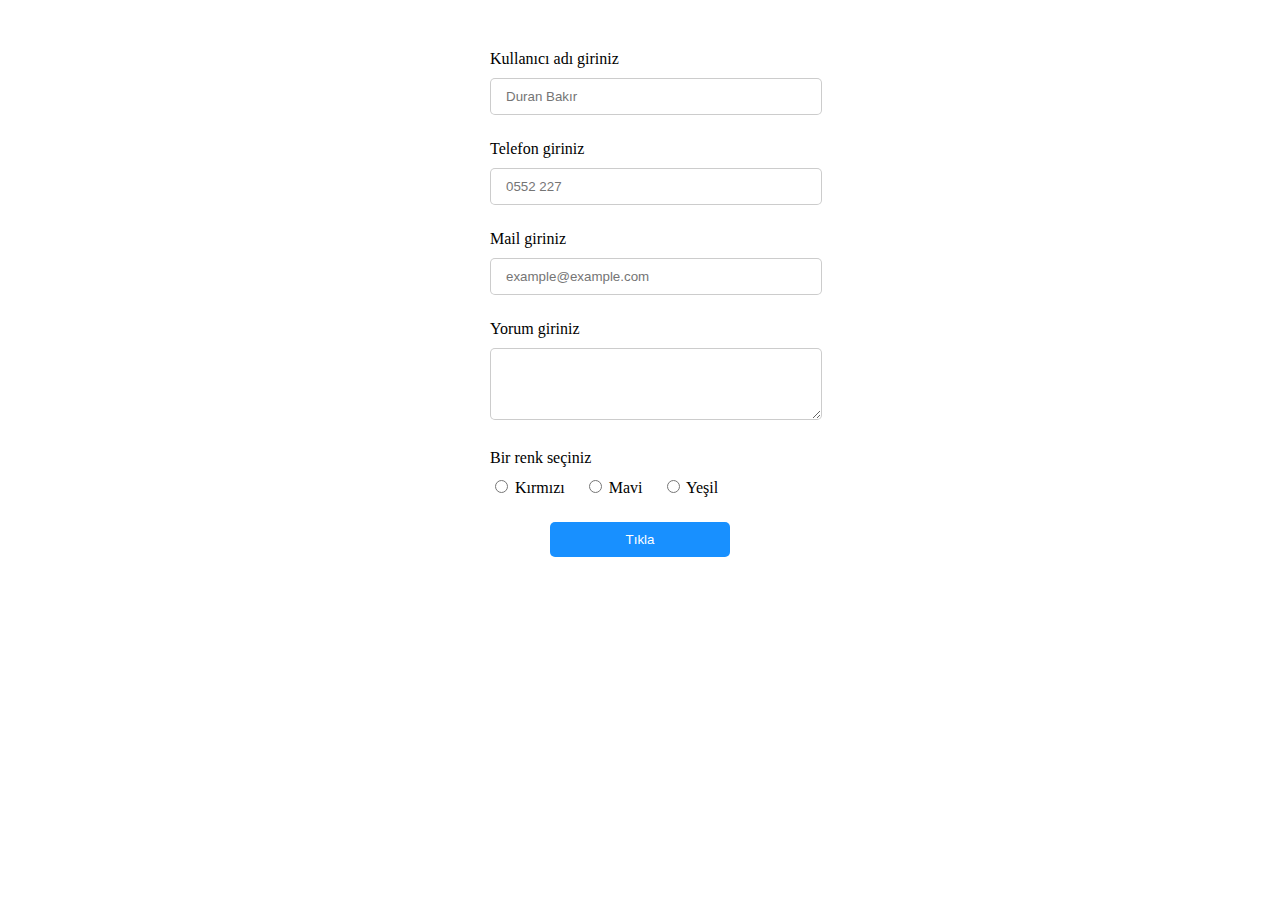
<file: form-ex-2/index.html>
<!doctype html>
<html>
<head>
<meta charset="utf-8">
<title>form elemanları şekillendirme</title>
	<link rel="stylesheet" href="still/form-still.css" type="text/css">
</head>

<body>
	<form action="" class="form" method="GET">
		<div class="kapsayici">
			<label class="label" for="text">Kullanıcı adı giriniz</label>
			<input type="text" class="form-eleman" id="text" name="text" placeholder="Duran Bakır"/>
			</div>
		<div class="kapsayici">
			<label class="label" for="tel">Telefon giriniz</label>
			<input type="tel" class="form-eleman" id="tel" name="tel" placeholder="0552 227" />
			</div>
		<div class="kapsayici">
			<label class="label" for="mail">Mail giriniz</label>
			<input type="email" class="form-eleman" id="mail" name="mail" placeholder="example@example.com" />
			</div>
		<div class="kapsayici">
			<label class="label" for="textarea">Yorum giriniz</label>
			<textarea id="textarea" class="form-eleman" name="textarea"></textarea>
			</div>
		<div class="kapsayici">
			<label class="label">Bir renk seçiniz</label>
			<input type="radio" name="renk" class="radio"  /> Kırmızı
			<input type="radio" name="renk"  class="radio" /> Mavi
			<input type="radio" name="renk" class="radio"  /> Yeşil
		</div>
		<div class="button">
		<input type="button" class="form-eleman" value="Tıkla" id="button">
		</div>
	</form>
</body>
</html>
</file>
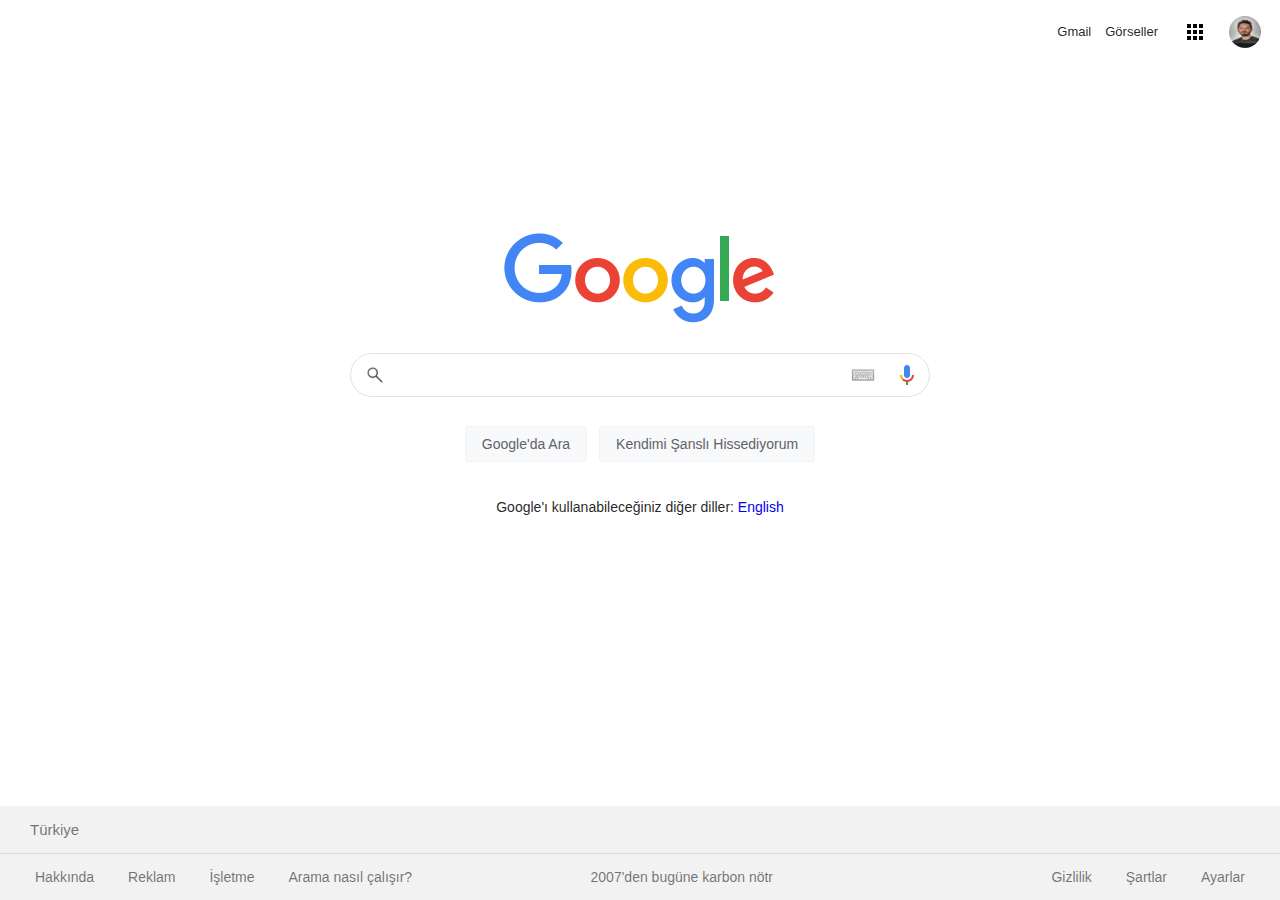
<file: Google Clone/index.html>
<!DOCTYPE html>
<html lang="en">
<head>
    <meta charset="UTF-8">
    <meta http-equiv="X-UA-Compatible" content="IE=edge">
    <meta name="viewport" content="width=device-width, initial-scale=1.0">
    <title>Google</title>
    <link rel="stylesheet" href="still/style.css" type="text/css">
    <link rel="icon" href="images/google-icon.svg">
</head>
<body>
    <main>
        <!--Nav-Start-->
        <nav>
            <a href="#">Gmail</a>
            <a href="#">Görseller</a>
            <div class="logos">
                <div class="logo1"><img class="six-dot" src="images/appsbutton.svg" alt="six-dot"></div>
                <div class="logo2"><img class="picture" src="images/profile.jpg" alt="profile-pic"></div>
            </div>
        </nav>
        <!--Nav-End-->
        <!--Section-Start-->
        <section>
            <div class="logo-1">
                <img src="images/logo.png" alt="">
            </div>
           <div class="form">
                   <img src="images/google-search-magnifying-glass-icon-5.jpg" alt="google-logo" class="search-logo text-logos">
                   <input type="text" class="text">
                   <img src="images/62829-keyboard-icon.png" alt="keyboard-icon" class="keyboard text-logos">
                   <img src="images/voicelogo.png" alt="mic-icon" class="mic text-logos">
                   
           </div>
           <div class="button">
            <input type="button" value="Google'da Ara" class="button-1 buttons">
            <input type="button" value="Kendimi Şanslı Hissediyorum" class="button-2 buttons">
           </div>
           <div class="alternative-language">
            <p>Google'ı kullanabileceğiniz diğer diller: <a href="#">English</a></p>
           </div>
        </section>
        <!--Section-End-->
        <!--Footer-Start-->
        <footer>
            <div class="country">
                <p>Türkiye</p>
            </div>
            <div class="contact">
                <div class="about">
                    <ul>
                        <li><a href="#">Hakkında</a></li>
                        <li><a href="#">Reklam</a></li>
                        <li><a href="#">İşletme</a></li>
                        <li><a href="#">Arama nasıl çalışır?</a></li>
                    </ul>
                </div>
                <div class="carbon">
                    <a href="#">2007'den bugüne karbon nötr</a>
                </div>
                <div class="settings">
                    <ul>
                        <li><a href="#">Gizlilik</a></li>
                        <li><a href="#">Şartlar</a></li>
                        <li><a href="#">Ayarlar</a></li>
                    </ul>
                </div>
            </div>
        </footer>
        <!--Footer-End-->
    </main>
</body>
</html>
</file>
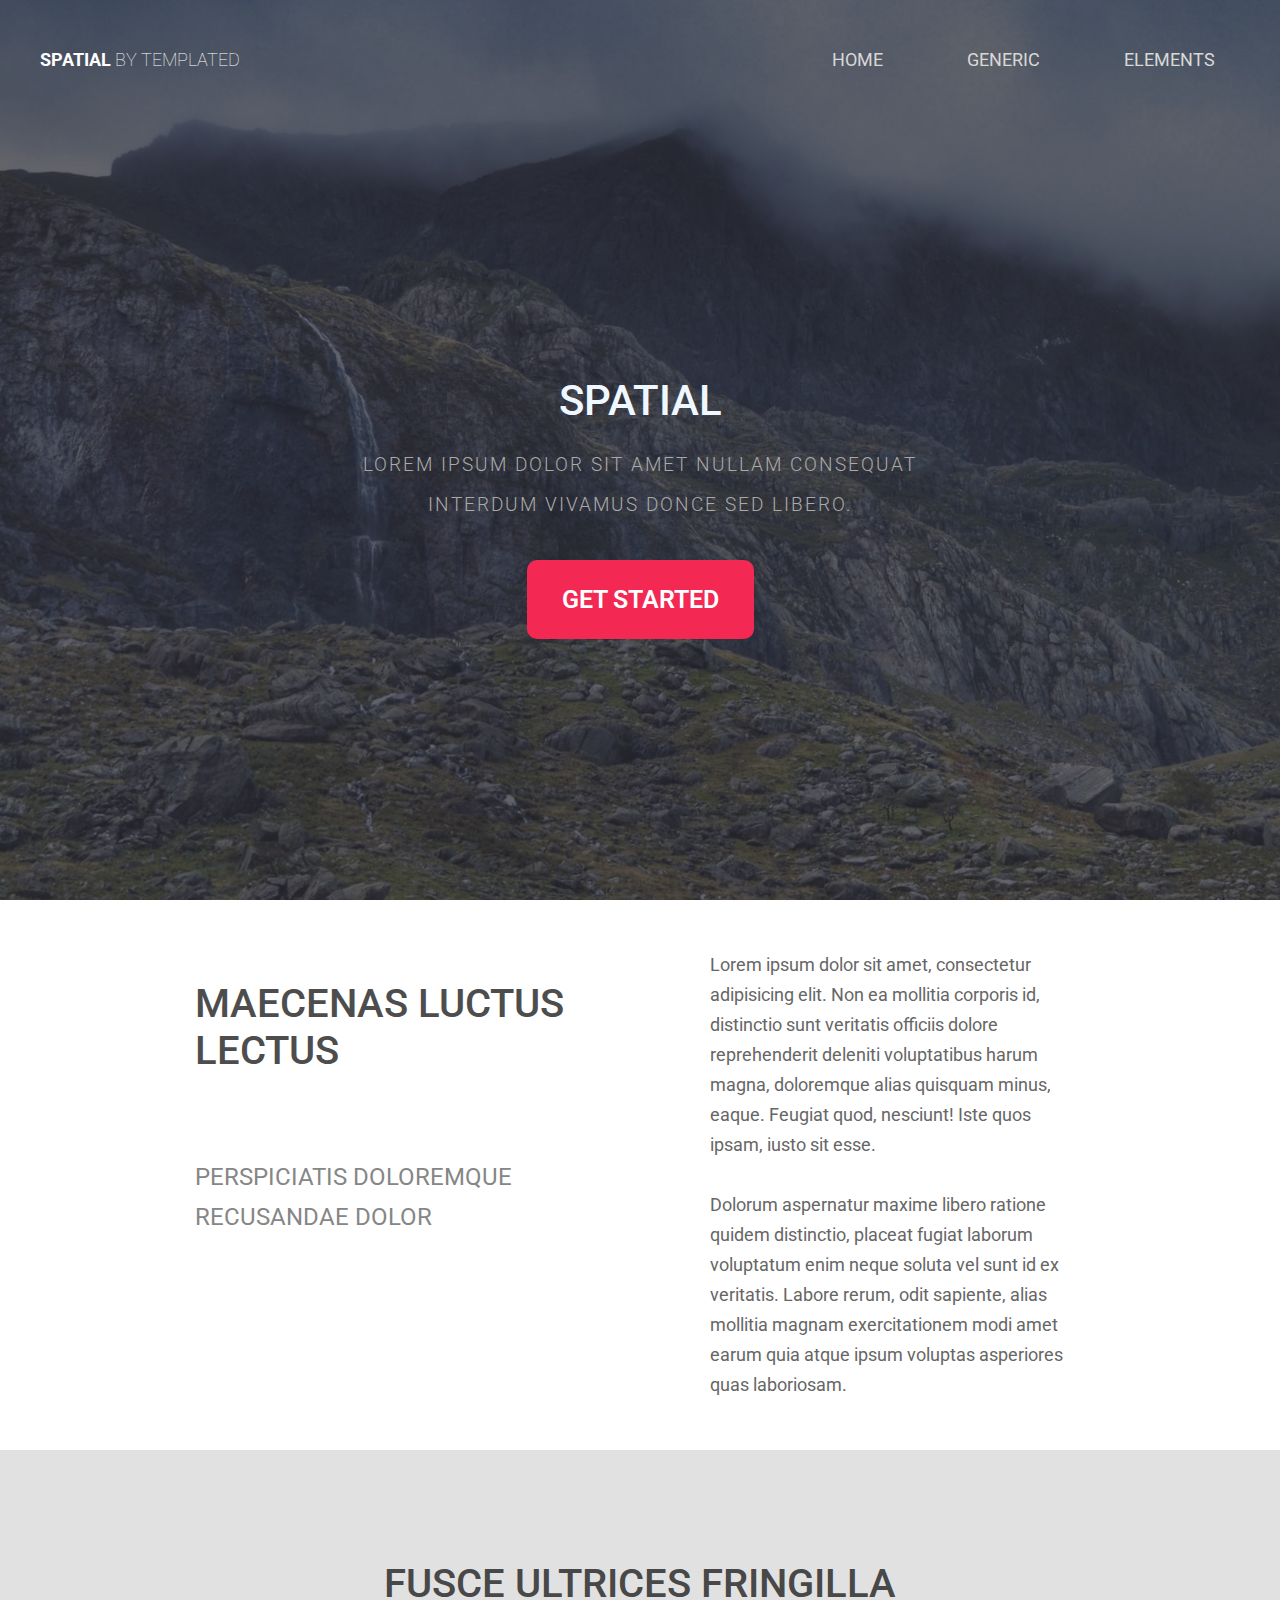
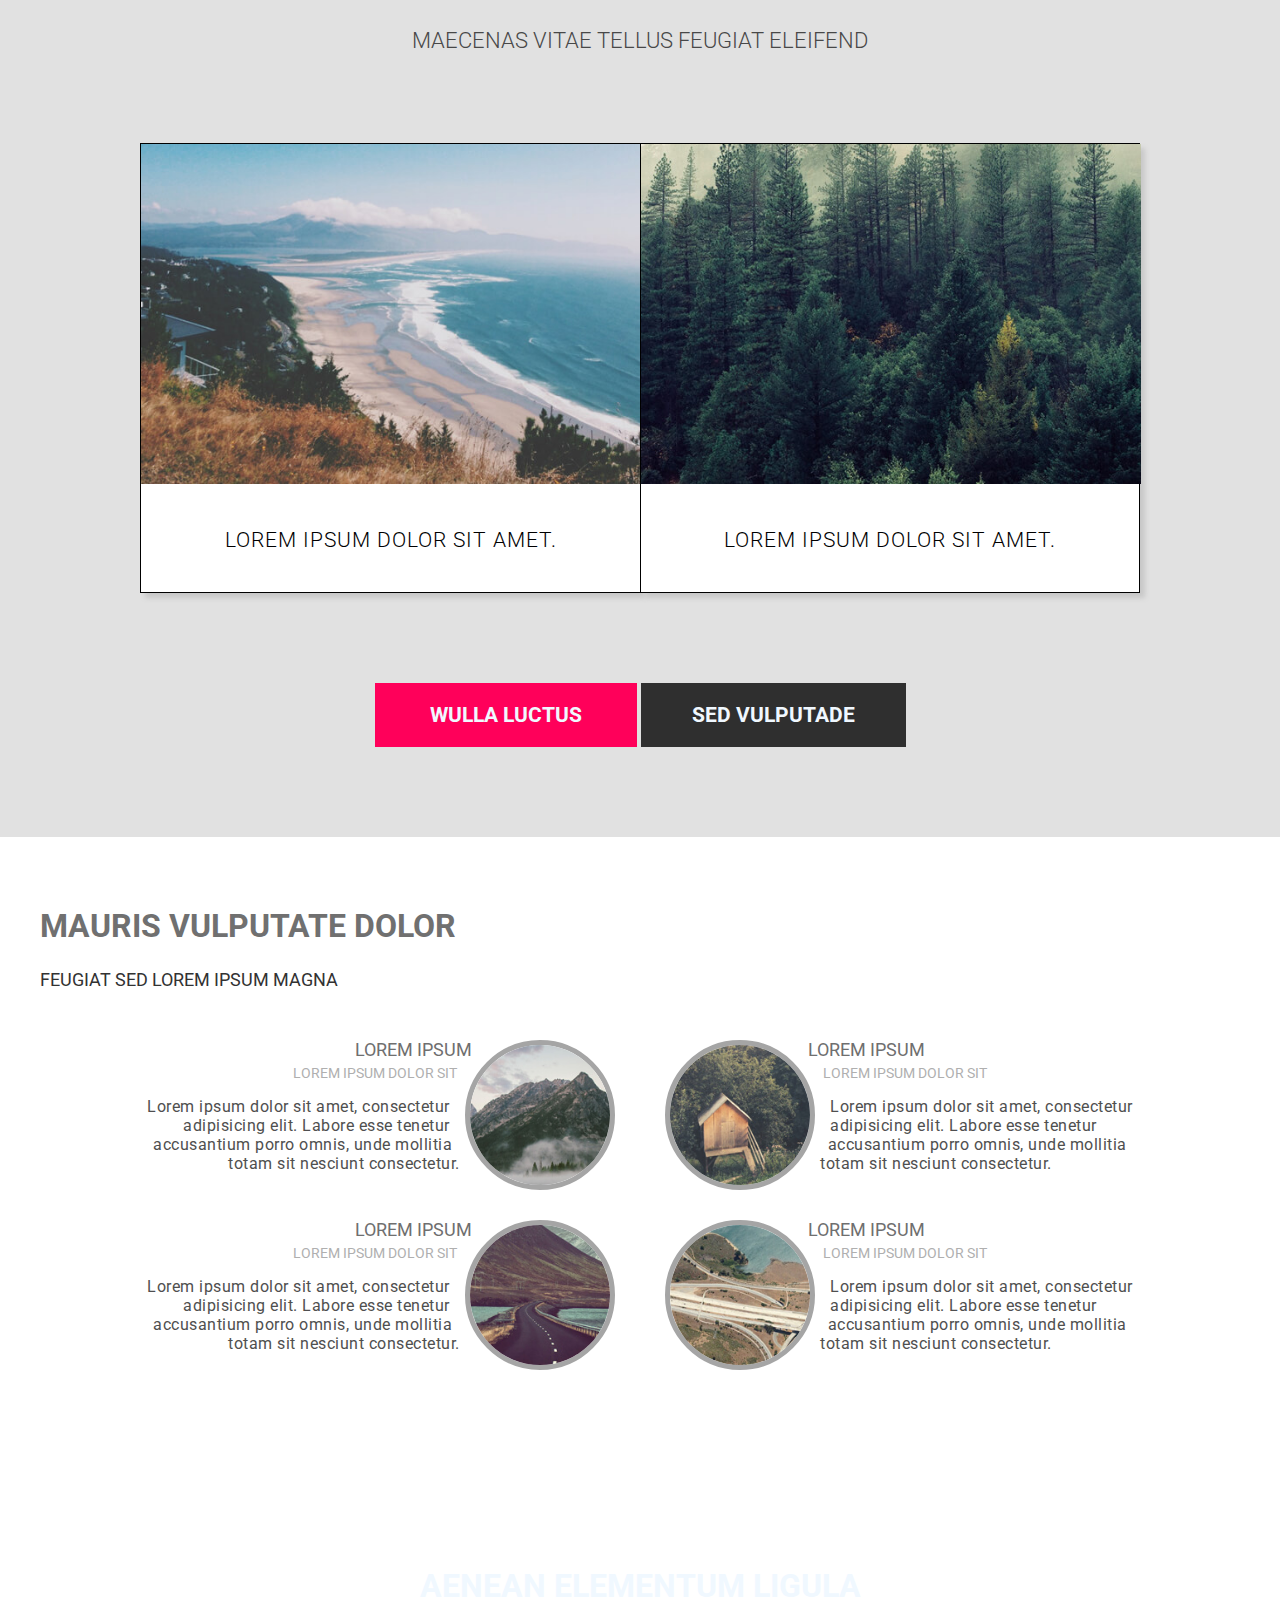
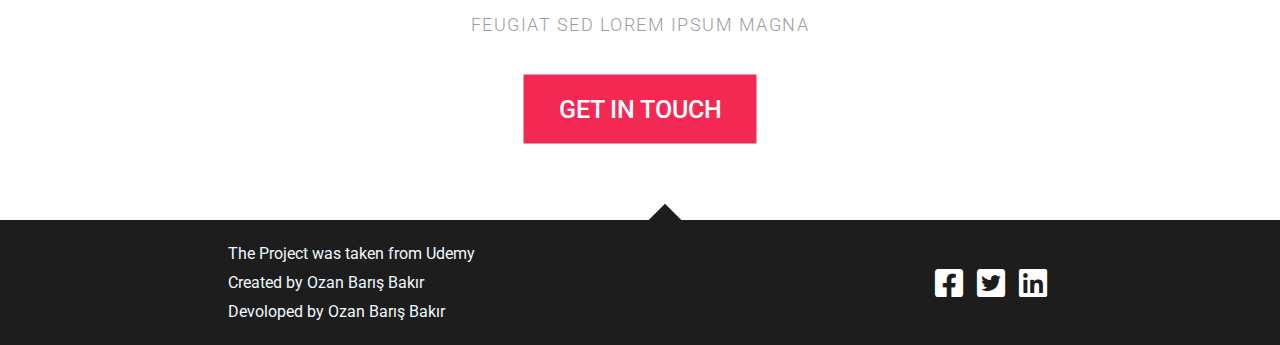
<file: project-1 SPATIAL/index.html>
<!doctype html>
<html>
<head>
<meta charset="utf-8">
<title>upgraded to responsive</title>
	<link rel="stylesheet" href="stil/stil.css" type="text/css">
	<link rel="preconnect" href="https://fonts.gstatic.com">
	<link href="https://fonts.googleapis.com/css2?family=Roboto:wght@100;300;400;500;700;900&display=swap" rel="stylesheet">
	<link href="fontawesome/css/all.css" rel="stylesheet">
	<meta name="viewport" content="width=device-width, initial-scale=1, maximum-scale=1.0, user-scalable=no">
</head>

<body>
	<div class="container">
		<!-- --1. Bölüm -- -->
		<div class="bolum1">
			<header class="bolum1-header">
				<label for="h2"><a href="#" id="h2">spatial</a></label> BY TEMPLATED
			</header>
			<nav>
				<ul>
					<li><a href="#">HOME</a></li>
					<li><a href="#">GENERIC</a></li>
					<li><a href="#">ELEMENTS</a></li>
				</ul>
			</nav>
			<section class="bolum1-section">
				<h1>SPATIAL</h1>
				<p>LOREM IPSUM DOLOR SIT AMET NULLAM CONSEQUAT<br><label>
				INTERDUM VIVAMUS DONCE SED LIBERO.</label></p>
				<a href="#">GET STARTED</a>
			</section>
		</div>
		<!-- ---2. Bölüm -- -->
		<div class="bolum2">
			<div class="bolum2-div bolum2-kisim1">
				<h3>MAECENAS LUCTUS LECTUS</h3>
				<p>PERSPICIATIS DOLOREMQUE<br> RECUSANDAE DOLOR</p>
			</div>
			<div class="bolum2-div bolum2-kisim2">
				<article>
					<p>Lorem ipsum dolor sit amet, consectetur adipisicing elit. Non ea mollitia corporis id, distinctio sunt veritatis officiis dolore reprehenderit deleniti voluptatibus harum magna, doloremque alias quisquam minus, eaque. Feugiat quod, nesciunt! Iste quos ipsam, iusto sit esse.<br><br>

					Dolorum aspernatur maxime libero ratione quidem distinctio, placeat fugiat laborum voluptatum enim neque soluta vel sunt id ex veritatis. Labore rerum, odit sapiente, alias mollitia magnam exercitationem modi amet earum quia atque ipsum voluptas asperiores quas laboriosam.</p>
				</article>
			</div>
		</div>
			<!-- --3. Bölüm -- -->
		<div class="bolum3">
			<div class="bolum3-header">
				<h3>FUSCE ULTRICES FRINGILLA</h3>
				<p>MAECENAS VITAE TELLUS FEUGIAT ELEIFEND</p>
			</div>
			<div class="bolum3-container">
				<div class="aside picture1"><figure><img src="images/pic02.jpg" alt="sahil"><figcaption>LOREM IPSUM DOLOR SIT AMET.</figcaption></figure></div>
				<div class="aside picture2"><figure><img src="images/pic03.jpg" alt="orman"><figcaption>LOREM IPSUM DOLOR SIT AMET.</figcaption></figure></div>
			</div>
			<div class="bolum3-links">
				<ul>
					<li><a href="#">WULLA LUCTUS</a></li>
					<li><a href="#">SED VULPUTADE</a></li>
				</ul>
			</div>
		</div>
		<!-- --4.Bölüm-- -->
		<div class="bolum4">
			<div class="bolum4-container">
				<h3>MAURIS VULPUTATE DOLOR</h3>
				<p>FEUGIAT SED LOREM IPSUM MAGNA</p>
				<div class="bolum4-icerik">
					<div class="parca parca1"><img src="images/pic04.jpg" alt=""><h4>LOREM IPSUM</h4><h5>LOREM IPSUM DOLOR SIT</h5><p>Lorem ipsum dolor sit amet, consectetur adipisicing elit. Labore esse tenetur accusantium porro omnis, unde mollitia totam sit nesciunt consectetur.</p></div>
					
					<div class="parca parca2"><img src="images/pic07.jpg" alt=""><h4>LOREM IPSUM</h4><h5>LOREM IPSUM DOLOR SIT</h5><p>Lorem ipsum dolor sit amet, consectetur adipisicing elit. Labore esse tenetur accusantium porro omnis, unde mollitia totam sit nesciunt consectetur.</p></div>
					
					<div class="parca parca3"><img src="images/pic06.jpg" alt=""><h4>LOREM IPSUM</h4><h5>LOREM IPSUM DOLOR SIT</h5><p>Lorem ipsum dolor sit amet, consectetur adipisicing elit. Labore esse tenetur accusantium porro omnis, unde mollitia totam sit nesciunt consectetur.</p></div>
					
					<div class="parca parca4"><img src="images/pic05.jpg" alt=""><h4>LOREM IPSUM</h4><h5>LOREM IPSUM DOLOR SIT</h5><p>Lorem ipsum dolor sit amet, consectetur adipisicing elit. Labore esse tenetur accusantium porro omnis, unde mollitia totam sit nesciunt consectetur.</p></div>
				</div>
			</div>
		</div>
		<!-- --5.Bölüm-- -->
		<div class="bolum5">
			<div class="bolum5-container">
				<h3>AENEAN ELEMENTUM LIGULA</h3>
				<p>FEUGIAT SED LOREM IPSUM MAGNA</p>
				<a href="#">get in touch</a>
			</div>
		</div>
		<!-- --footer-- -->
		<footer>
			<div class="simge"></div>
			<div class="footer-container">
				<div class="lisans">
					<ul>
						<li>The Project was taken from Udemy</li>
						<li>Created by Ozan Barış Bakır</li>
						<li>Devoloped by Ozan Barış Bakır</li>
					</ul>
				</div>
				<div class="sosyal">
					<a href="#"><i class="fab fa-facebook-square"></i></a>
					<a href="#"><i class="fab fa-twitter-square"></i></a>
					<a href="#"><i class="fab fa-linkedin"></i></a>
				</div>
			</div>
		</footer>
	</div>
</body>
</html>
</file>
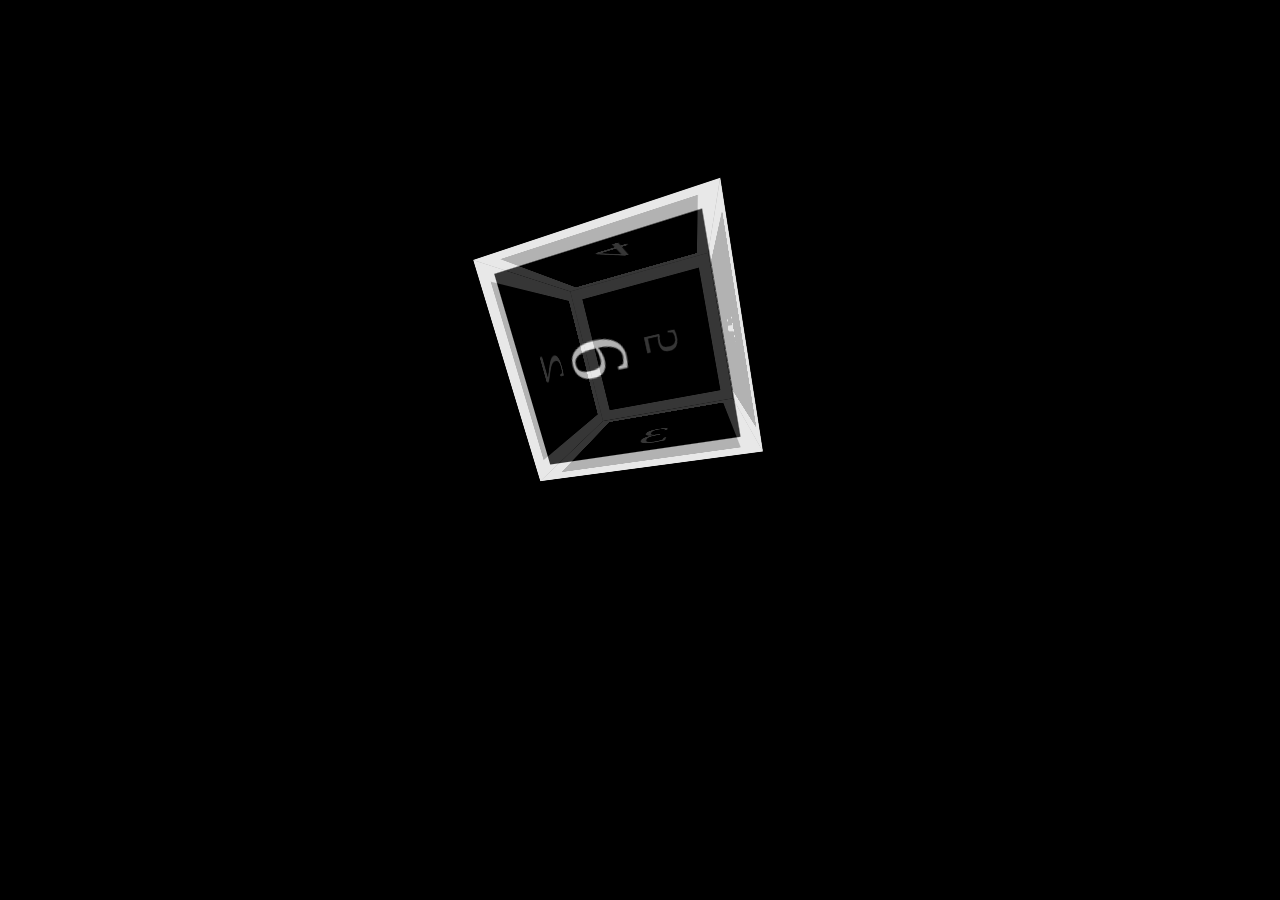
<file: 3d küp tasarım/3d-box.html>
<!doctype html>
<html>
<head>
<meta charset="utf-8">
<title>3d-tasarım</title>
	<style>
		*{box-sizing: border-box;}
		body{
			background: black;
		}
		.container{
			width: 600px;
			margin: 250px auto;
			perspective: 300px;
			
		}
		.kup{
			width: 300px;
			height: 300px;
			margin: 50px auto;
			position: relative;
			transform: rotate3d(1,1,1,100deg);
			transform-style: preserve-3d;
			
			
			
		}
		.kenar{
			width: 200px;
			height: 200px;
			position: absolute;
			background: #000;
			text-align: center;
			color: white;
			font-size: 70px;
			line-height: 200px;
			border: 15px solid white;
			perspective: 100px;
			opacity: 0.7;
		}
		.on{
			transform: rotateY(0) translateZ(100px);
		}
		.arka{
			transform: rotateY(180deg) translateZ(100px);
		}
		.sag{
			transform: rotateY(90deg) translateZ(100px);
		}
		.sol{
			transform: rotateY(-90deg) translateZ(100px);
		}
		.ust{
			transform: rotateX(90deg) translateZ(100px);
		}
		.alt{
			transform: rotateX(-90deg) translateZ(100px);
		}
	</style>
</head>
<body>
	<div class="container">
		<div class="kup">
			<div class="kenar on">1</div>
			<div class="kenar arka">2</div>
			<div class="kenar sag">3</div>
			<div class="kenar sol">4</div>
			<div class="kenar ust">5</div>
			<div class="kenar alt">6</div>
		</div>
	</div>
</body>
</html>
</file>
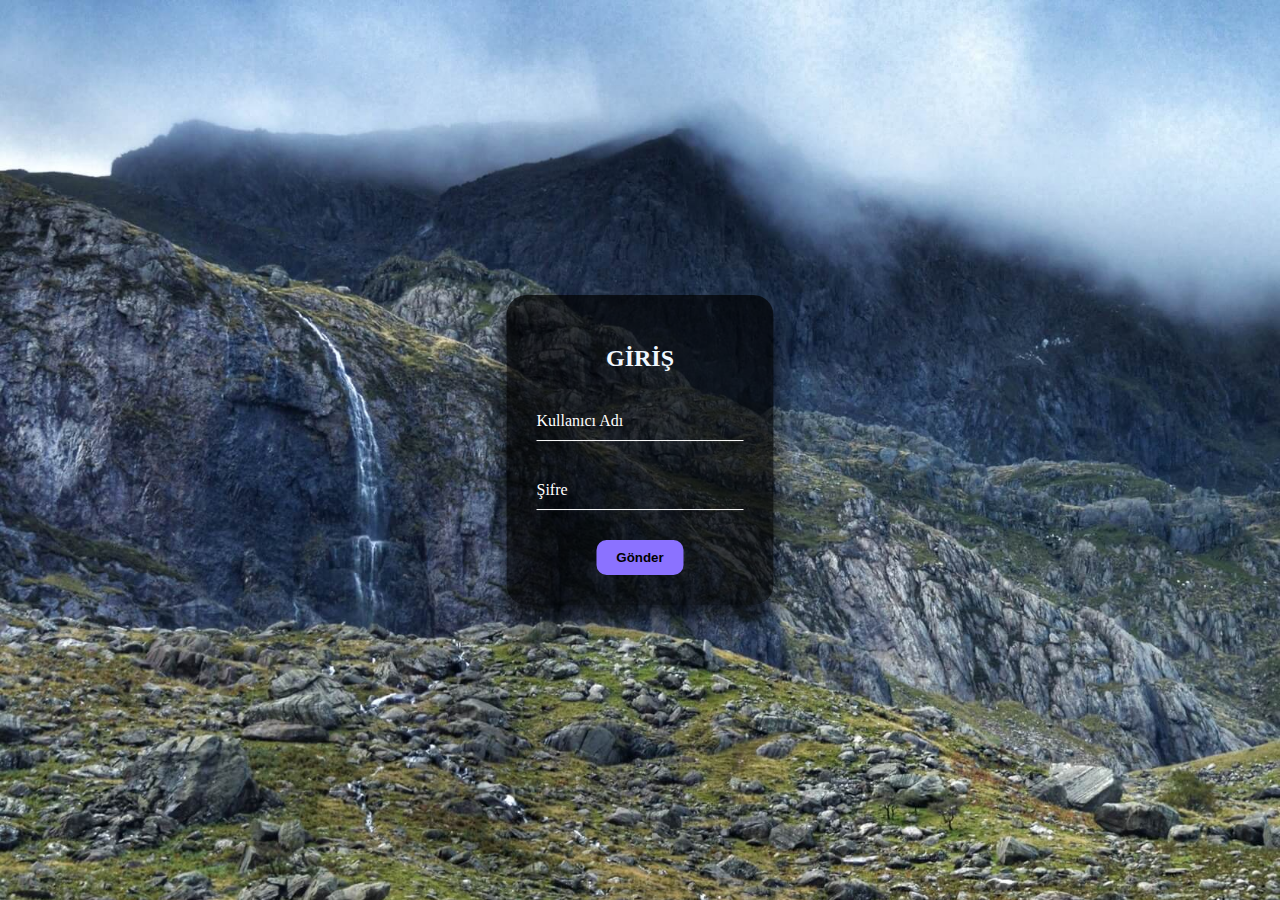
<file: form-exercises/Untitled-1.html>
<!doctype html>
<html>
<head>
<meta charset="utf-8">
<title>Untitled Document</title>
	<link rel="stylesheet" href="stil/stil.css">
</head>

<body>
	<div class="wrapper">
		<h2>GİRİŞ</h2>
		<form action="#">
			<div class="form">
				<input type="text" required>
				<label>Kullanıcı Adı</label>
			</div>	
			<div class="form">
				<input type="password" required>
				<label>Şifre</label>
			</div>	
			<input type="submit" value="Gönder">
		</form>
		
	</div>
</body>
</html>
</file>
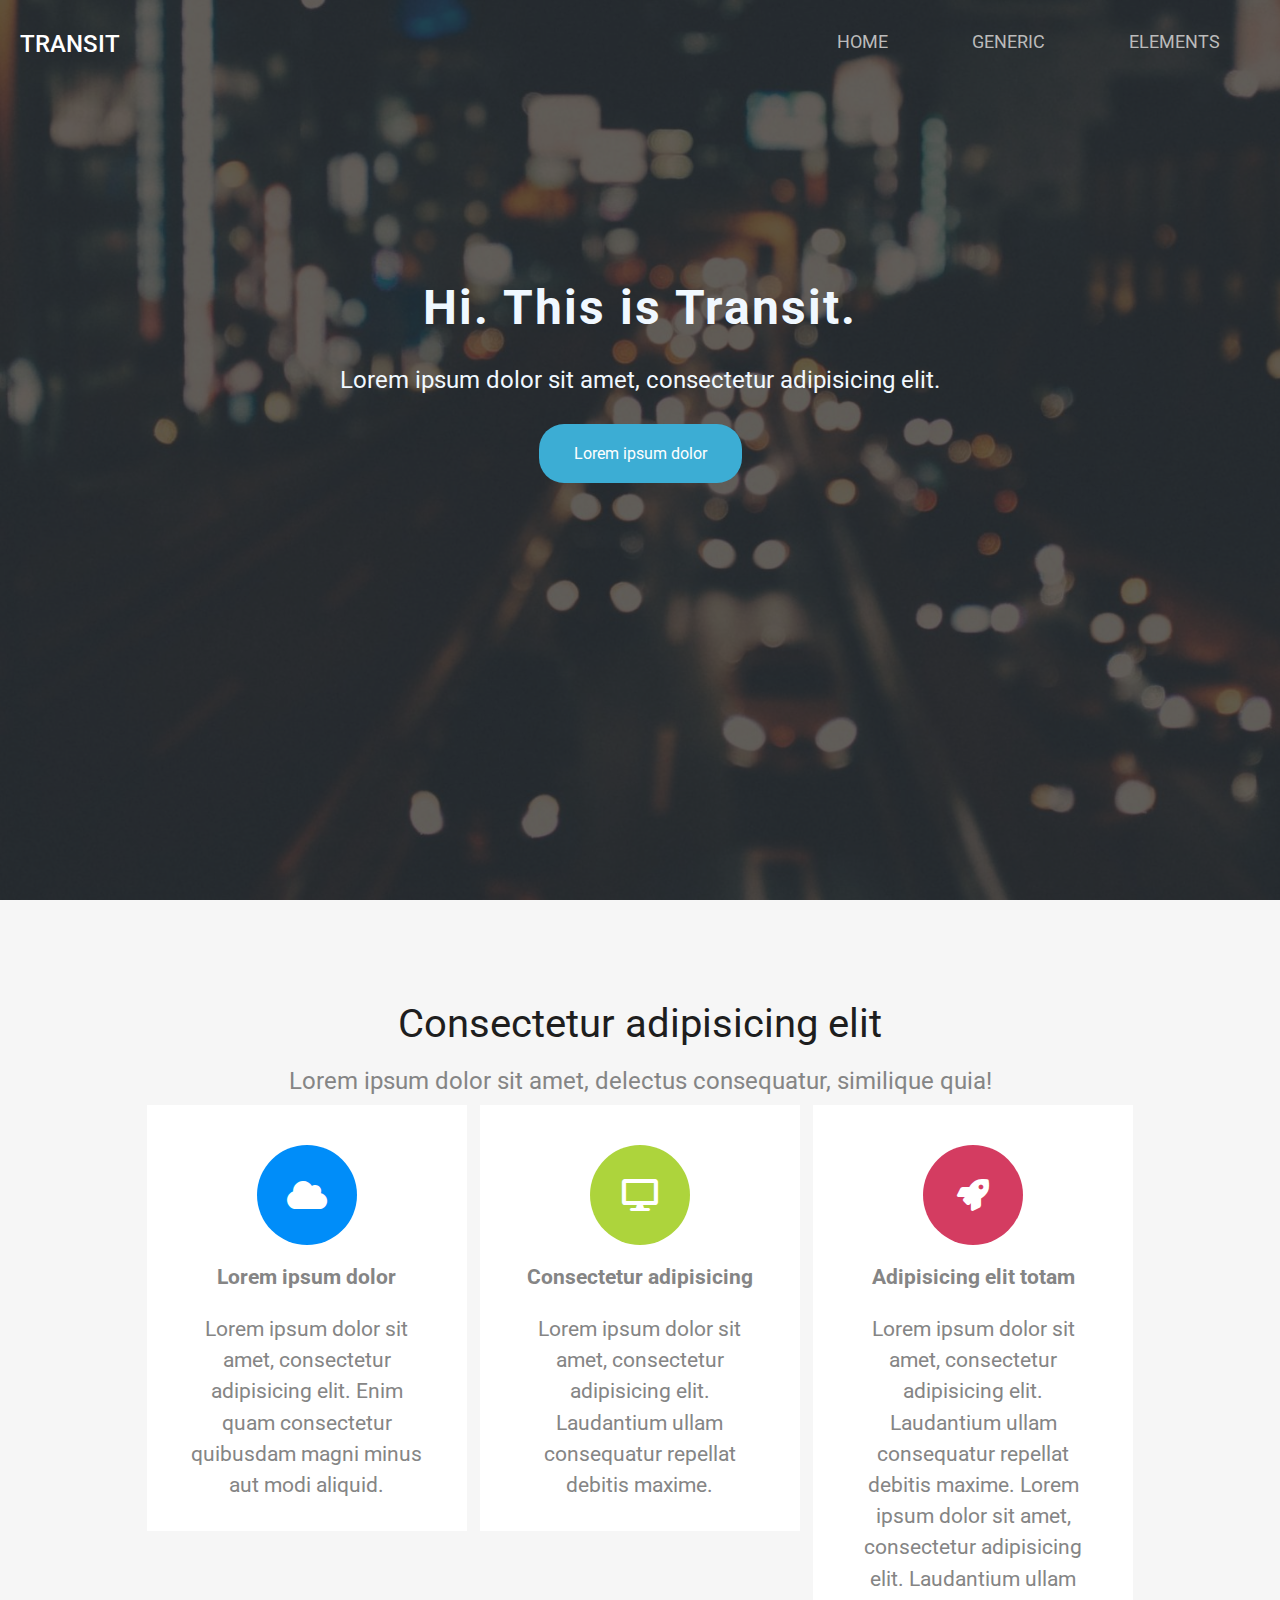
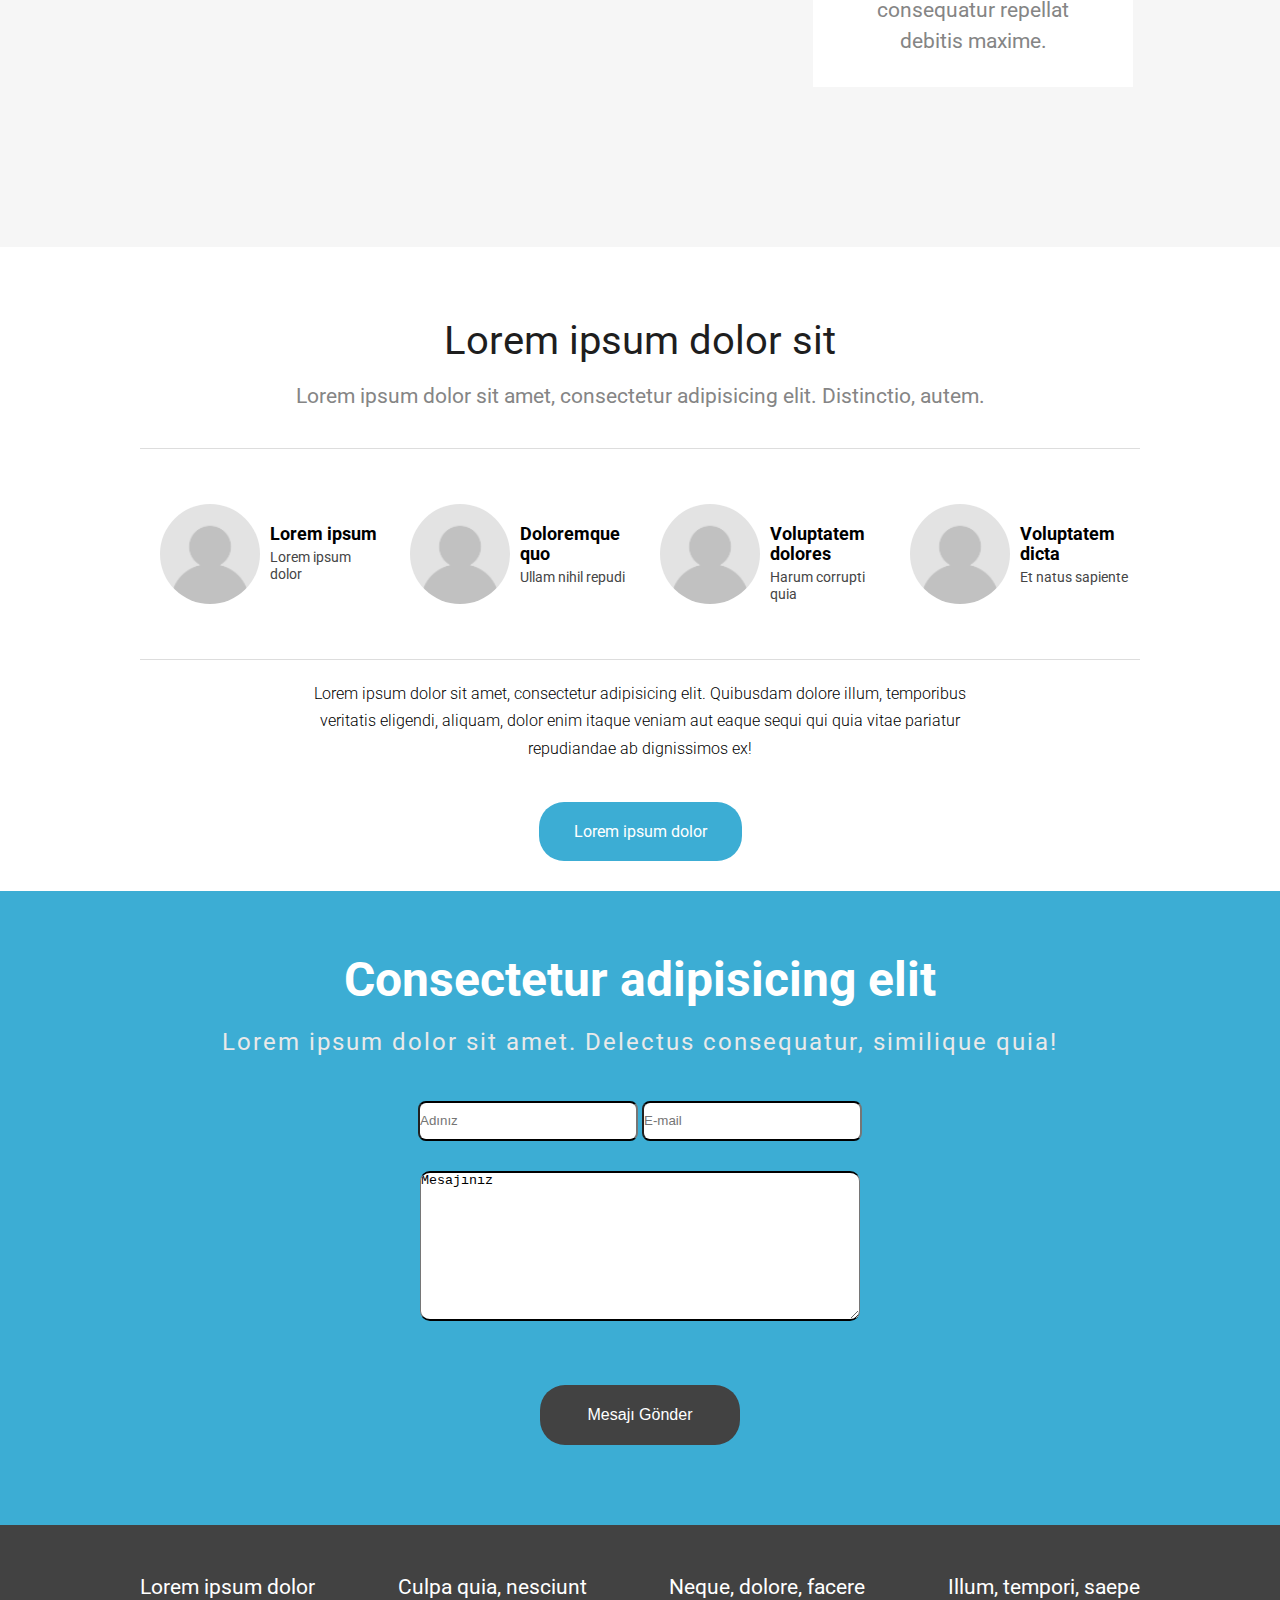
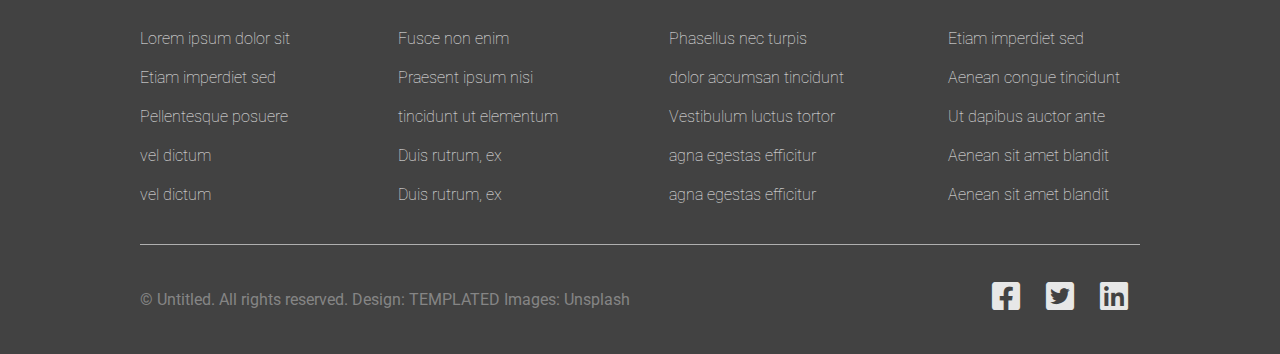
<file: project-2 this is transit/Untitled-1.html>
<!doctype html>
<html>
<head>
	<meta charset="utf-8">
	<title>responsive web</title>
	<meta name="viewport" content="width=device-width, initial-scale=1, maximum-scale=1.0, user-scalable=no">
	<link rel="stylesheet" href="stil/stillerim.css" type="text/css">
	<link rel="preconnect" href="https://fonts.gstatic.com">
	<link href="https://fonts.googleapis.com/css2?family=Roboto:wght@100;300;400;500;700;900&display=swap" rel="stylesheet">
	<link rel="stylesheet" href="fontawesome/css/all.css">
</head>

<body>
	<div class="wrapper">
			<header>
				<div class="banner">
					<h1>transit</h1>
					<nav>
						<ul>
							<li><a href="#">Home</a></li>
							<li><a href="#">Generic</a></li>
							<li><a href="#">Elements</a></li>
						</ul>
					</nav>
				</div>
				<div class="icerik">
					<h2>Hi. This is Transit.</h2>
					<p>Lorem ipsum dolor sit amet, consectetur adipisicing elit.</p>
					<ul><li><a href="#">Lorem ipsum dolor</a></li></ul>
				</div>
			</header>
			<!-----------------burası 1. bölümdü--------------->
			<section class="bolum2">
				<h2>Consectetur adipisicing elit</h2>
				<p>Lorem ipsum dolor sit amet, delectus consequatur, similique quia!</p>

				<div class="container">
					<div class="container-uclusu">
						<div class="icon"><i class="fas fa-cloud"></i></div>
						<h3>Lorem ipsum dolor</h3>
						<p>Lorem ipsum dolor sit amet, consectetur adipisicing elit. Enim quam consectetur quibusdam magni minus aut modi aliquid.</p>
					</div>
					<!----->
					<div class="container-uclusu">
						<div class="icon"><i class="fas fa-desktop"></i></div>
						<h3>Consectetur adipisicing</h3>
						<p>Lorem ipsum dolor sit amet, consectetur adipisicing elit. Laudantium ullam consequatur repellat debitis maxime.</p>
					</div>
					<!---->
					<div class="container-uclusu">
						<div class="icon"><i class="fas fa-rocket"></i></div>
						<h3>Adipisicing elit totam</h3>
						<p>Lorem ipsum dolor sit amet, consectetur adipisicing elit. Laudantium ullam consequatur repellat debitis maxime. Lorem ipsum dolor sit amet, consectetur adipisicing elit. Laudantium ullam consequatur repellat debitis maxime.</p>
					</div>
					<!---->
				</div>
			</section>
<!----------------------------2.. Bölümün sonu----------------------------------->
			<section class="bolum3">
				<h2>Lorem ipsum dolor sit</h2>
				<p>Lorem ipsum dolor sit amet, consectetur adipisicing elit. Distinctio, autem.</p>
				<div class="kisiler">
					<div class="kisi"><img src="images/profile_placeholder.gif" alt="profil"><h4>Lorem ipsum</h4><p>Lorem ipsum dolor</p></div>
					<div class="kisi"><img src="images/profile_placeholder.gif" alt="profil"><h4>Doloremque quo</h4><p>Ullam nihil repudi</p></div>
					<div class="kisi"><img src="images/profile_placeholder.gif" alt="profil"><h4>Voluptatem dolores</h4><p>Harum corrupti quia</p></div>
					<div class="kisi"><img src="images/profile_placeholder.gif" alt="profil"><h4>Voluptatem dicta</h4><p>Et natus sapiente</p></div>
				</div>
				<article class="article">
					<p>Lorem ipsum dolor sit amet, consectetur adipisicing elit. Quibusdam dolore illum, temporibus<br> veritatis eligendi, aliquam, dolor enim itaque veniam aut eaque sequi qui quia vitae pariatur<br> repudiandae ab dignissimos ex!</p>
				</article>
				<ul><li><a href="#">Lorem ipsum dolor</a></li></ul>
				<div class="temizle"></div>
			</section>
<!--------------------------------3. Bölümün Sonu------------------------------->
			<section class="bolum4">
				<div class="bolum4-icerik">
					<h2>Consectetur adipisicing elit</h2>
					<p>Lorem ipsum dolor sit amet. Delectus consequatur, similique quia!</p>
					<form name="form" id="form" class="form">
						<input type="text" class="text" placeholder="Adınız">
						<input type="email" class="mail" placeholder="E-mail"><br>
						<textarea class="textarea">Mesajınız</textarea><br>
						<input type="submit" class="gonder" value="Mesajı Gönder">
					</form>
				</div>
			</section>
<!-------------------------------------------4. Bölümün Sonu-------------------------------->
			<footer class="bolum5">
				<div class="bolum5icerik">
					<div class="footer_icerik">
						<h3>Lorem ipsum dolor</h3>
						<ul>
							<li><a href="#">Lorem ipsum dolor sit</a></li>
							<li><a href="#">Etiam imperdiet sed</a></li>
							<li><a href="#">Pellentesque posuere</a></li>
							<li><a href="#">vel dictum</a></li>
							<li><a href="#">vel dictum</a></li>
						</ul>
					</div>
					<div class="footer_icerik">
						<h3>Culpa quia, nesciunt</h3>
						<ul>
							<li><a href="#">Fusce non enim</a></li>
							<li><a href="#">Praesent ipsum nisi</a></li>
							<li><a href="#">tincidunt ut elementum</a></li>
							<li><a href="#">Duis rutrum, ex</a></li>
							<li><a href="#">Duis rutrum, ex</a></li>
						</ul>
					</div>
					<div class="footer_icerik">
						<h3>Neque, dolore, facere</h3>
						<ul>
							<li><a href="#">Phasellus nec turpis</a></li>
							<li><a href="#">dolor accumsan tincidunt</a></li>
							<li><a href="#">Vestibulum luctus tortor</a></li>
							<li><a href="#">agna egestas efficitur</a></li>
							<li><a href="#">agna egestas efficitur</a></li>
						</ul>
					</div>
					<div class="footer_icerik">
						<h3>Illum, tempori, saepe</h3>
						<ul>
							<li><a href="#">Etiam imperdiet sed</a></li>
							<li><a href="#">Aenean congue tincidunt</a></li>
							<li><a href="#">Ut dapibus auctor ante</a></li>
							<li><a href="#">Aenean sit amet blandit</a></li>
							<li><a href="#">Aenean sit amet blandit</a></li>
						</ul>
					</div>
				</div>
				<div class="footer_son">
					<article class="footer_article"><p>© Untitled. All rights reserved. Design: TEMPLATED Images: Unsplash</p></article>
					<div class="footer_icons">
						<i class="fab fa-facebook-square"></i>
						<i class="fab fa-twitter-square"></i>
						<i class="fab fa-linkedin"></i>
					</div>
				</div>
			</footer>
<!---------------------------5. bölüm sonu-------------------------------->
							<!-----FIN----->
	</div>
</body>
</html>
</file>
<file: form-ex-2/still/form-still.css>
html{
	font-size: 16px;
	font-family: Cambria, "Hoefler Text", "Liberation Serif", Times, "Times New Roman", "serif";}
	:focus{
		outline: 0;
	}

form{
	max-width: 300px;
	margin: 50px auto;
	min-width: 300px;
}
.form label{
	display: block;
	margin-bottom: 10px;
}
.kapsayici{
	margin-bottom: 25px;
}
.form-eleman{
	display: inline-block;
	padding: 10px 15px;
	border-radius: 5px;
	background-color: #fff;
	width: 100%;
	border: 1px solid rgba(0, 0, 0, .2);
}
.form-eleman:focus{
	
	border: 3px solid rgba(24,144,255,1.00);
}
.radio + .radio{
	margin-left: 20px;
}
form textarea{
	min-width: 100%;
	max-width: 100%;
	min-height: 50px;
	max-height: 70px;
}
.button{
	display: flex;
	align-items: center;
	justify-content: center;
}
#button{
	width: 60%;
	text-align: center;
	border: none;
	background-color: rgba(24,144,255,1.00);
	color: white;
}
</file>
<file: Google Clone/still/style.css>
/* General Settings Start*/
*{
    margin: 0;
    padding: 0;
    box-sizing: border-box;
    text-decoration: none;
    list-style: none;
}
body{
    font-family: Arial, Helvetica, sans-serif;
    font-size: 14px;
}
main{
    position: relative;
    display: flex;
    flex-direction: column;
    justify-content: space-between;
    height: 100vh;
}
/* General Settings End*/
/* Nav - Start */
nav{
    height: 48px;
    display: flex;
    flex-direction: row;
    align-items: center;
    justify-content: flex-end;
    padding-right: 15px;
    padding-top: 15px;

}
nav a{
    color: rgba(0, 0, 0, 0.87);
    font-size: 13px;
    font-weight: 400;
    display: inline-block;
    line-height: 24px;
    padding: 5px 7px;
}
nav a:hover{
    text-decoration: underline;
}
nav .logos{
    margin-left: 10px;
    width: 90px;
    display: flex;
    flex-direction: row;
    align-items: center;
    justify-content: space-between;
}
.logo1, .logo2{
    width: 40px;
    height: 40px;
    display: flex;
    flex-direction: row;
    align-items: center;
    justify-content: center;
    border-radius: 50%;
    position: relative;
}
.logo1:hover{
    background: #cacaca;
}
.logo2:hover{
    background: #cacaca;
}
nav .six-dot{
    width: 16px;
    height: 16px;
    color: #5f6368;
}
nav .picture{
    background-size: 32px;
    height: 32px;
    width: 32px;
    border-radius: 50%;
}
/* Nav - End */
/* Section - start */
/* Google-logo */
section{
    width: 100%;
    display: flex;
    flex-direction: column;
    flex-wrap: wrap;
    align-items: center;
    justify-content: center;
    padding-bottom: 100px;
}
.logo-1{
    height: calc(100% - 560px);
    margin-bottom: 20px;
}
/* Search bar */
.form{
    display: flex;
    align-items: center;
    width: 580px;
    margin-top: 100px;
    border: 1px solid #dfe1e5;
    border-radius: 24px;
    height: 44px;
    box-shadow: none;
    margin-bottom: 18px;
}
.form:hover{
    box-shadow: 1px 1px 5px #999;
}
.form:focus{
    box-shadow: 1px 1px 5px #999;
}
.text{
    width: 100%;
    border: none;
    height: 34px;
    outline: none;
    background-color: transparent;
    color: rgba(0,0,0,.87);
    text-shadow: none;
    padding: 0px 15px;
    font-size: 16px;
    cursor: text;
    font-weight:initial;
}
.text-logos{
    width: 24px;
    height: 24px;
    margin: 10px
}
.search-logo{
    background-color: transparent;
    color: transparent;
    margin-left: 15px;
    height: 18px;
    width: 18px;
    color: #9aa0a6;
    fill: currentColor;
}
.keyboard, .mic{
    cursor: pointer;
}
/* buttons */
.buttons{
    margin: 11px 4px;
    padding: 0px 16px;
    background-color: #f8f9fa;
    border: 1px solid #f2f2f2;
    border-radius: 3px;
    height: 36px;
    font-size: 14px;
    font-family: arial,sans-serif;
    color: #5f6368;
}
.buttons:hover{
    box-shadow: 0px 0px 1.5px #999;
}
.button{
    margin-bottom: 20px;
}
.alternative-language p{
    font-size: 14px;
    font-weight: 100;
    line-height: 28px;
    color: rgba(0, 0, 0, 0.87);
}
/* Section - End */
/* Footer - start */
footer{
    display: flex;
    flex-direction: column;
    background: #f2f2f2;
    width: 100%;
    color: rgba(0,0,0,.54);
}
footer a{
    color: rgba(0,0,0,.54);
}
footer a:hover{
    text-decoration: underline;
}
.country{
    display: flex;
    align-items: center;
    border-bottom: 1px solid #dadce0;
    padding: 15px 30px;
    font-size: 15px;
}
.carbon{
    padding: 15px 0px;
    padding-right: 100px;
}
.contact{
    padding: 0px 20px;
    display: flex;
    flex-direction: row;
    align-items: center;
    justify-content: space-between;
}
.contact ul li{
    display: inline-block;
    padding: 15px;
}
/* Footer - End */
</file>
<file: project-1 SPATIAL/stil/stil.css>
/* General */

*{
	margin: 0;
	padding: 0;
	box-sizing: border-box;
}
body{
	font-size: 16px;
}
.container{
	font-family: 'Roboto', sans-serif;
}

/*---------- 1. Bölüm -------------*/

.bolum1{
	background: url("../images/overlay.png") , url("../images/banner.jpg");
	background-size: cover;
	background-repeat: no-repeat;
	height: 100vh;
	width: 100%;
	position: relative;
}
.bolum1-header{
	color: white;
	position: absolute;
	top: 50px;
	left: 40px;
	font-size: 1.1em;
	font-weight: 100;
}
.bolum1-header a{
	text-decoration: none;
	color: white;
	font-weight: bold;
	text-transform: uppercase;
}
.bolum1 nav{
	display: flex;
	width: 100%;
	height: 100px;
	flex-direction: row-reverse;
}
.bolum1 nav ul{
	list-style: none;
}
.bolum1 nav ul li{
	display: inline-block;
	text-decoration: none;
	margin: 50px 50px 0 0;
}
.bolum1 nav ul li a{
	text-decoration: none;
	font-size: 1.1em;
	color: #d8d8d8;
	font-weight: 400;
	padding: 0 15px;
	transition: 0.4s;
}
.bolum1 nav ul li a:hover{
	color: white;
	
}
.bolum1-section{
	position: absolute;
	top: 55%;
	left: 50%;
	transform: translate(-50%, -50%);
	text-align: center;
}
.bolum1-section h1{
	font-size: 2.6em;
	font-weight: 500;
	color: aliceblue;
	margin-bottom: 20px;
}
.bolum1-section p{
	font-size: 1.5vw;
	font-weight: 300;
	color: #aaa;
	line-height: 40px;
	margin-bottom: 60px;
	letter-spacing: 2px;
}
.bolum1-section a{
	text-decoration: none;
	font-size: 2.8vh;
	font-weight: 600;
	padding: 25px 35px;
	background: #f32853;
	color: white;
	border-radius: 10px;
	transition: .2s;
}
.bolum1-section a:hover{
	background: #FF0047;
}
@media screen and (max-width:768px){
	.bolum1 nav ul li{
		margin-right: 25px;
	}
	.bolum1-section h1{
		font-size: 5vh;
	}
	.bolum1-section p{
		font-size: 3vh;
		line-height: 30px;
	}
}
@media screen and (max-width:400px){
	.bolum1 nav ul li{
		font-size: 0.8em;
		margin-right: 0px;
		margin-left: 0px;
		padding: 0px;
	}
	.bolum1-section label{
		display: none;
	}
}
     /*--------- 2. Bölüm ------------*/

.bolum2{
	width: 100%;
	margin: 50px auto;
	display: flex;
	flex-direction: row;
	justify-content: space-around;
	flex-wrap: wrap;
}
.bolum2-div{
	max-width: 500px;
	display: flex;
	flex-direction: row;
	flex-wrap: wrap;
}
.bolum2-kisim1{
	padding: 30px 0px 80px 125px;
}
.bolum2-kisim2{
	padding-right: 125px;
}
.bolum2-kisim1 h3{
	font-size: 2.5em;
	color: #4D4D4D;
	font-weight: 500;
}
.bolum2-kisim1 p{
	font-size: 1.5em;
	color: #868686;
	line-height: 40px;
}
.bolum2-kisim2 p{
	font-size: 1.1em;
	line-height: 30px;
	color: #666;
}

@media screen and (max-width:768px){
	.bolum2-kisim1 h3{
		margin: 0;
		font-size: 2.1em;
		text-align: center;
		padding: 0;
	}
	.bolum2-kisim1 p{
		font-size: 1.2em;
		padding: 0;
		text-align: center;
	}
	.bolum2-kisim1 br{
		display: none;
	}
	.bolum2-kisim2 p{
		font-size: 1em;

	}
	.bolum2-kisim1{
		padding:0;
		padding-left: 20px;
	}
	.bolum2-kisim2{
		padding: 20px;
	}
}

  /*--------- 3. Bölüm  -------------*/

.bolum3{
	width: 100%;
	background: rgba(225,225,225,1.00);
	text-align: center;
	padding: 30px 0;
	display: flex;
	flex-direction: row;
	flex-wrap: wrap;
	align-items: center;
	justify-content: center;
}
.bolum3-header{
	display: flex;
	flex-direction: column;
}
.bolum3-header h3{
	font-size: 2.5em;
	color: #484848;
	font-weight: 500;
	margin-bottom: 20px;
	padding-top: 80px;
}
.bolum3-header p{
	font-size: 1.4em;
	font-weight: 300;
	margin-bottom: 60px;
	color: #484848;
}
.bolum3-container{
	max-width: 1200px;
	margin: 30px auto;
	display: flex;
	flex-direction: row;
	flex-wrap: wrap;
	justify-content: space-around;
}
.aside{
	border: solid 1px black;
	max-width: 500px;
	background: white;
	box-shadow: 5px 5px 5px #C8C8C8;
}
.aside:first-child{
	border-right: none;
}
.aside img{
	max-width: 500px;
	height: 340px;
}
.aside figcaption{
	padding: 40px 0;
	font-size: 1.3em;
	font-weight: 300;
	letter-spacing: 1px;
}
.picture1{
	margin-left: 50px;
}
.picture2{
	margin-right: 50px;
}
.bolum3 ul{
	list-style: none;
	margin: 80px;
}
.bolum3 ul li{
	display: inline-block;
}
.bolum3 ul li a{
	padding: 20px 55px;
	background: #FF005A;
	text-decoration: none;
	color: aliceblue;
	font-size: 1.3em;
	font-weight: bold;
}
.bolum3 ul li:nth-child(2) a{
	background: #2F2F2F;
	padding: 20px 51px;
}

@media screen and (max-width:768px){
	.bolum3-header h3{
		padding-top: 30px;
	}
	.bolum3-header p{
		margin-bottom: 30px;
	}
	.aside img{
		width: 100%;
	}
	.picture1{
		margin: 0px;
	}
	.picture2{
		margin: 0px;
	}
	.bolum3-links{
		display: flex;
		flex-direction: column;
		flex-wrap: wrap;
		align-items: center;
		justify-content: center;
		width: 100%;
	}
	.bolum3-links ul{
		margin: 20px;
	}
	.bolum3-links ul li{

		display: block;
		padding: 15px;
		margin: 20 0px;

	}
}
/*   --------      -- 4.Bölüm --    --------   */

.bolum4-container{
	margin: 70px auto;
	max-width: 1200px;
}
.bolum4-container h3{
	font-size: 2em;
	color:rgba(112,112,112,1.00);
	margin-bottom: 25px;
}
.bolum4-container h3 + p{
	color: rgba(50,50,50,1.00);
	font-size: 1.1em;
	margin-bottom: 50px;
}
.bolum4-icerik{
	max-width: 1100px;
	margin: 0 auto;
	display: flex;
	flex-direction: row;
	flex-wrap: wrap;
	justify-content: space-around;
}
.bolum4-icerik .parca{
	max-width: 500px;
	margin-bottom: 30px;
}
.bolum4-icerik .parca1 img,
.parca3 img{
	border-radius: 50%;
	border: solid 5px rgba(165,165,165,1.00);
	width: 150px;
	display: block;
	float: right;
	shape-outside: circle(50%);
	margin-left: 20px;
}
.bolum4-icerik .parca2 img,
.bolum4-icerik .parca4 img{
	border-radius: 50%;
	border: solid 5px rgba(165,165,165,1.00);
	width: 150px;
	display: block;
	float: left;
	shape-outside: circle(50%);
	margin-right: 20px;
}
.parca1, .parca3{
	text-align: right;
}
.parca2, .parca4{
	text-align: left;
}
.bolum4-icerik .parca h4{
	color: rgba(111,111,111,1.00);
	font-size: 1.1em;
	margin-bottom: 5px;
	font-weight: 400;
}
.bolum4-icerik .parca h5{
	font-size: 0.9em;
	margin-bottom: 15px;
	color: #AFAFAF;
	font-weight: 400;
}
.bolum4-icerik .parca p{
	color: rgba(79,79,79,1.00);
	font-size: 1em;
	letter-spacing: 0.5px;
}

@media screen and (max-width:768px){
	.bolum4-container h3,
	.bolum4-container p{
		padding-left: 20px;
	}
	.bolum4-icerik .parca{
		margin-bottom: 50px;
		padding-bottom: 20px;
	}
}
/*---------- -- 5.Bölüm-- --------------*/

.bolum5{
	width: 100%;
	height: 350px;
	background-image: url("../images/overlay.png"), url("../images/banner.jpg");
	background-attachment: fixed;
	background-size: cover;
	position: relative;
}
.bolum5-container{
	max-width: 100%;
	position: absolute;
	top: 50%;
	left: 50%;
	transform: translate(-50%, -50%);
	text-align: center;
}
.bolum5-container h3{
	font-size: 2em;
	color: aliceblue;
	margin-bottom: 10px;
}
.bolum5-container p{
	font-size: 1.1em;
	font-weight: 300;
	color: #9E9E9E;
	letter-spacing: 1.5px;
	margin-bottom: 60px;
}
.bolum5-container a{
	text-decoration: none;
	font-size: 2.8vh;
	font-weight: 500;
	padding: 20px 35px;
	background: #f32853;
	color: white;
	transition: .2s;
	text-transform: uppercase;
}
.bolum5-container a:hover{
	background: #FF0047;
}
@media screen and (max-width:768px){
	.bolum5-container h3{
		font-size: 1.7em;
	}
	.bolum5-container p{
		font-size: 0.9em;
		margin-bottom: 40px;
	}
}
/* -------   --6.Bölüm-footer- --------- */

footer{
	width: 100%;
	position: relative;
}
.simge{
	z-index: 1;
	position: absolute;
	width: 50px;
	height: 50px;
	left: 50%;
	top: -5%;
	transform: translateX(-50%);
	transform: rotate(45deg);
	background: rgba(29,29,29,1.00);
}
.footer-container{
	width: inherit;
	min-height: 125px;
	background: rgba(29,29,29,1.00);
	color: white;
	display: flex;
	flex-direction: row;
	justify-content: space-around;
	align-items: center;
}
.lisans ul{
	list-style: none;
}
.lisans ul li{
	font-size: 1em;
	color: aliceblue;
	margin: 10px 0;
}
.sosyal a{
	text-decoration: none;
	background: transparent;
	padding: 5px;
	text-align: center;
	color: white;
	transition: all .3s ease-in-out;
}
.sosyal a:hover{
	color:#FF0047;
}
.sosyal i{
	background: inherit;
	text-align: center;
    font-size: 2em;
	text-decoration-color: teal;
}
@media screen and (max-width:650px){
	.simge{
		display: none;
	}
}
@media screen and (max-width:450px){
	.lisans ul li{
		margin:8px 20px;
		font-size: 0.8em;
	}
	.sosyal{
		display: flex;
		flex-direction: column;
		flex-wrap: wrap;
	}
	.sosyal i{
		font-size: 1.5em;
	}
}
</file>
<file: form-exercises/stil/stil.css>
@charset "utf-8";
/* CSS Document */
body{
	background:url("images/banner.jpg");
	background-size: cover;
}
.wrapper{
	position: absolute;
	top: 50%;
	left: 50%;
	transform: translate(-50%,-50%);
	background: rgba(0,0,0,.7);
	text-align: center;
	box-shadow: 0px 15px 25px rgba(0,0,0,.7) ;
	border-radius: 20px;
	padding: 30px;
}
.wrapper h2{
	margin-bottom: 30px;
	color: aliceblue;
	padding: 0px;
}
.wrapper .form{
	position: relative;
	
}
.wrapper .form input{
	width: 100%;
	background: transparent;
	border: none;
	outline: none;
	padding: 10px 0px;
	font-size: 16px;
	color: #fff;
	margin-bottom: 30px;
	border-bottom: 1px solid #fff;
}
.wrapper .form label{
	position: absolute;
	top:0px;
	left: 0px;
	padding: 10px 0px;
	pointer-events:none;
	color: #fff;
	transition: .5s;
}
.wrapper .form input:focus ~ label,
.wrapper .form input:valid ~ label{
	font-size: 14px;
	color: #8B72FF;
	top: -20px;
}
input[type="submit"]{
	font-weight: 600;
	border: none;
	outline: none;
	background: #8B72FF;
	color: #000;
	padding: 10px 20px;
	border-radius: 10px;
	transition: .5s;
}
input[type="submit"]:hover{
	opacity: .8;
}
</file>
<file: project-2 this is transit/stil/stillerim.css>
@charset "utf-8";
/* CSS Document */
/* font-family: 'Roboto', sans-serif; */

*{
	margin: 0;
	padding: 0;
	box-sizing: border-box;	
	list-style: none;
	text-decoration: none;
}

body{
	font-size: 16px;
	font-family: 'Roboto', sans-serif;
	color: #E7E7E7;
}

/* ---------GENEL AYARLAR----------  */

.wrapper{
	width: 100%;
	margin: 0;
	padding: 0;
}

header{
	padding-top: 10px;
	width: 100%;
	height: 100vh;
	background: url("../images/dark_tint.png") , url("../images/bokeh_car_lights_bg.jpg") ;
	background-size: cover;
	background-repeat: no-repeat;
	display: flex;
	flex-direction: column;
	align-items: center;
	position: relative;
}

.banner{
	padding: 20px;
	width: 100%;
	height: 120px;
	display: flex;
	flex-direction: row;
	flex-wrap: nowrap;
	align-items: flex-start;
	justify-content: space-between;
}
.banner h1{
	font-size: 1.5em;
	color: #FFFFFF;
	font-weight: 500;
	text-transform: uppercase;
}
nav{
	display: flex;
	align-items: stretch;
	flex-direction: row;
}
nav ul li{
	display: inline-block;
	padding: 2px 20px;
}
nav ul li a{
	font-size: 1.1em;
	color: #BBBBBB;
	font-weight: 400;
	text-decoration: none;
	padding: 2px 20px;
	text-transform: uppercase;
	transition: 0.5s;
}
nav ul li a:hover{
	color: white;
}

.icerik{
	margin-top: 130px;
	width: 100%;
	display: flex;
	flex-direction: column;
	flex-wrap: wrap;
	align-items: center;
	justify-content: center;
	text-align: center;
}
.icerik h2{
	font-size: 3em;
	color: aliceblue;
	line-height: 2em;
	letter-spacing: 2px;
}
.icerik p{
	font-size: 1.5em;
	font-weight: 400;
	color: aliceblue;
	line-height: 2em;
	margin-bottom: 40px;
}

.icerik a{
	font-size: 1em;
	color: white;
	font-weight: 400;
	background: #3cadd4;
	padding: 20px 35px;
	border-radius: 25px;
	transition: 0.5s;
}
.icerik a:hover{
	background:#2382A2;
}
@media screen and (max-width: 768px){
	nav ul li{
		padding: 2px 0px;
	}
	.icerik{
		margin-top: 50px;
	}
	.icerik h2{
		font-size: 8vw;
	}
	.icerik p{
		font-size: 4vw;
	}
}

/* -------------- 1. Bölüm Sonu----------- */
.bolum2{
	margin: 0;
	padding: 60px 0px;
	width: 100%;
	background:#F6F6F6;
	text-align: center;
}
.bolum2 h2{
	color: #1E1E1E;
	font-size: 2.5em;
	font-weight: 400;
	margin: 40px 0px 20px 0px;
}
.bolum2 p{
	font-size: 1.5em;
	color: #858585;
	margin-bottom: 10px;
}
.container{
	padding-bottom: 100px;
	max-width: 1000px;
	margin: 0px auto;
	display: flex;
	flex-direction: row;
	flex-wrap: wrap;
	align-items: flex-start;
	justify-content: space-around;
	text-align: center;
} 
.container-uclusu{
	width: 320px;
	background: white;
	padding: 20px;
	display: flex;
	flex-direction: column;
	align-items: center;
	text-align: center;
}
.container-uclusu h3{
	font-size: 1.3em;
	color: #858585;
	margin-bottom: 1.2em;
}
.container-uclusu p{
	padding: 0 20px;
	font-size: 1.3em;
	color: #858585;
	line-height: 1.5em;
}
.icon{
	display: flex;
	align-items: center;
	justify-content: center;
	margin: 20px;
	width: 100px;
	height: 100px;
	border-radius: 50%;
	background: #008DF9;
	color: white;
	font-size: 2em;
}
.container-uclusu:nth-child(2) .icon{
	background: #add43c;
}
.container-uclusu:nth-last-child(1) .icon{
	background: #d43c61;
}
@media screen and (max-width: 980px){
	.bolum2{
		padding: 20px 0px;
	}
	.container{
		display: flex;
		flex-direction: column;
		width: 100%;
		padding-bottom: 0px;
	}
	.container-uclusu{
		width: 100%;
	}
	.icon{
		margin: 20px 0px;
	}
}

/*---------2. Bölümün Sonu---------*/

.bolum3{
	margin: 0 auto;
	max-width: 1000px;
	display: flex;
	flex-direction: column;
	flex-wrap: wrap;
	align-items: center;
	text-align: center;
	padding: 50px 0px;
	position: relative;
}
.bolum3 h2{
	padding-top: 20px;
	font-size: 2.5em;
	color: #1E1E1E;
	font-weight: 400;
	margin-bottom: 20px;
}
.bolum3 p{
	font-size: 1.3em;
	color: #858585;
	margin-bottom: 40px;
}
.kisiler{
	width: 100%;
	border-top: 1px solid #DDDDDD;
	border-bottom: 1px solid #DDDDDD;
	display: flex;
	justify-content: space-between;
	flex-wrap: wrap;
}
.kisi{
	margin: 50px 10px;
	flex-basis: 220px;
	text-align: left;
	width: 100px;
	flex-grow: 1;
}
.kisi img{
	float: left;
	width: 100px;
	border-radius: 50%;
	margin: 5px 10px;
}
.kisi h4{
	color: black;
	margin-top: 25px;
	font-size: 1.1em;
	margin-bottom: 5px;
}
.kisi p{
	color: #454545;
	font-size: 0.9em;
	margin-bottom: 5px;
}
.temizle{
	clear: both;
}
article{
	margin: 20px 0px;
}
.article p{
	font-size: 1em;
	color: black;
	line-height: 1.7em;
	font-weight: 300;
}

.bolum3 ul li a{
	font-size: 1em;
	color: white;
	font-weight: 400;
	background: #3cadd4;
	padding: 20px 35px;
	border-radius: 25px;
	transition: 0.5s;
}
.bolum3 ul li a:hover{
	background:#2382A2;
}
@media screen and (max-width:985px){
	.bolum3{
		display: flex;
		flex-direction: column;
		
	}
	.bolum3 h2{
		padding: 10px;
	}
	.bolum3 p{
		padding: 5px;
		line-height: 1.5em;
	}
	.kisiler{
		width: 100%;
		justify-content: center;
		align-items: center;
	}
	.kisi{
		margin-left: 100px;
		width: 100%;
	}
}
@media screen and (max-width:675px){
	.kisiler{
		display: flex;
		width: 100%;
		align-items: center;
		justify-content: center;
		flex-direction: column;
		flex-wrap: wrap;
	}
	.kisi{
		margin: 35px 0px;
		align-items: center;
		text-align: center;
	}
	.kisi img{
		float: none;
	}
	
	article{
		padding-left: 20px;
		padding-right: 20px;
	}
}
/*----------------Bölüm 3 Sonu----------------------*/
.bolum4{
	width: 100%;
	background: #3cadd4;
}
.bolum4-icerik{
	padding: 60px 0px;
	margin: 0 auto;
	max-width: 1000px;
	display: flex;
	flex-direction: column;
	text-align: center;
}
.bolum4-icerik h2{
	font-size: 3em;
	color: white;
	margin-bottom: 20px;
}
.bolum4-icerik p{
	font-size: 1.5em;
	color:#E9E9E9;
	margin-bottom: 45px;
	letter-spacing: 2px;
}
.text , .mail{
	width: 220px;
	height: 40px;
	margin-bottom: 30px;
	border-radius: 8px;
	border-top: solid 2px black;
	border-bottom: solid 2px black;
	flex-grow: 1;
	flex-shrink: 1;
}
.textarea{
	width: 440px;
	height: 150px;
	margin-bottom: 40px;
	border-radius: 10px;
	border-top: solid 2px black;
	border-bottom: solid 2px black;
	flex-grow: 1;
	flex-shrink: 1;
}
.gonder{
	margin: 20px;
	width: 200px;
	height: 60px;
	border-radius: 25px;
	color: white;
	background:#424242;
	font-size: 1em;
	border: none;
	transition: 0.5s;
}
.gonder:hover{
	background:#595959;
}
@media screen and (max-width:768px){
	.bolum4{
		width: 100%;
	}
	.bolum4-icerik{
		width: 100%;
		display: flex;
		flex-direction: column;
		flex-wrap: wrap;
		align-items: center;
		justify-content: center;
	}
	.bolum4-icerik h2{
		font-size: 10vw;
		margin-left: 20px;
		margin-right: 20px;
	}
	.bolum4-icerik p{
		font-size: 7vw;
		margin-left: 20px;
		margin-right: 20px;
	}
	.form{
		display: flex;
		flex-direction: column;
		align-items: center;
		justify-content: center;
		width: 100%;
	}
	.text , .mail{
		width: 70%;
		flex-grow: 1;
		flex-shrink: 1;
	}
	.textarea{
		flex-grow: 1;
		flex-shrink: 1;
		width: 70%;
	}
}
/*---------------------------4. Bölümün Sonu--------------------------*/
.bolum5{
	width: 100%;
	background: #424242;
}
.bolum5icerik{
	padding-top: 50px;
	padding-bottom: 30px;
	max-width: 1000px;
	margin: 0 auto;
	display: flex;
	flex-direction: row;
	flex-wrap: wrap;
	text-align: center;
	justify-content: space-between;
	border-bottom: solid 1px #AFAFAF;
}
.footer_icerik{
	text-align: left;
}
.footer_icerik h3{
	font-size: 1.3em;
	font-weight: 400;
	margin-bottom: 20px;
	color: white;
}
.footer_icerik li{
	padding: 10px 0px;
	list-style: none;
}
.footer_icerik a{
	text-decoration: none;
	font-size: 1em;
	color:#EFEFEF;;
	font-weight: 100;
}
.footer_son{
	max-width: 1000px;
	margin: 0 auto;
	padding: 25px 0px;
	display: flex;
	flex-direction: row;
	justify-content: space-between;
}
.footer_article p{
	font-size: 1em;
	color: #858585;
}
.footer_icons{
	flex-direction: row;
}
.footer_icons i{
	margin: 10px;
	width: 30px;
	height: 30px;
	font-size: 2em;
}
@media screen and (max-width:768px){
	.bolum5icerik{
		width: 80%;
		display: flex;
		flex-direction: row;
		flex-wrap: wrap;
		align-items: flex-start;
		justify-content: space-between;
	}
	.footer_icerik{
		margin: 30px;
	}
}
@media screen and (max-width:675px){
	.bolum5icerik{
		flex-direction: column;
		flex-wrap: wrap;
		align-items: center;
		justify-content: center;
		text-align: center;
	}
	.footer_icerik{
		text-align:center;
	}
	.footer_son{
		width: 100%;
		flex-direction: column;
		flex-wrap: wrap;
		align-items: center;
		justify-content: center;
		text-align: center;
	}
}
/*-------------------------FIN------------------------*/
</file>
